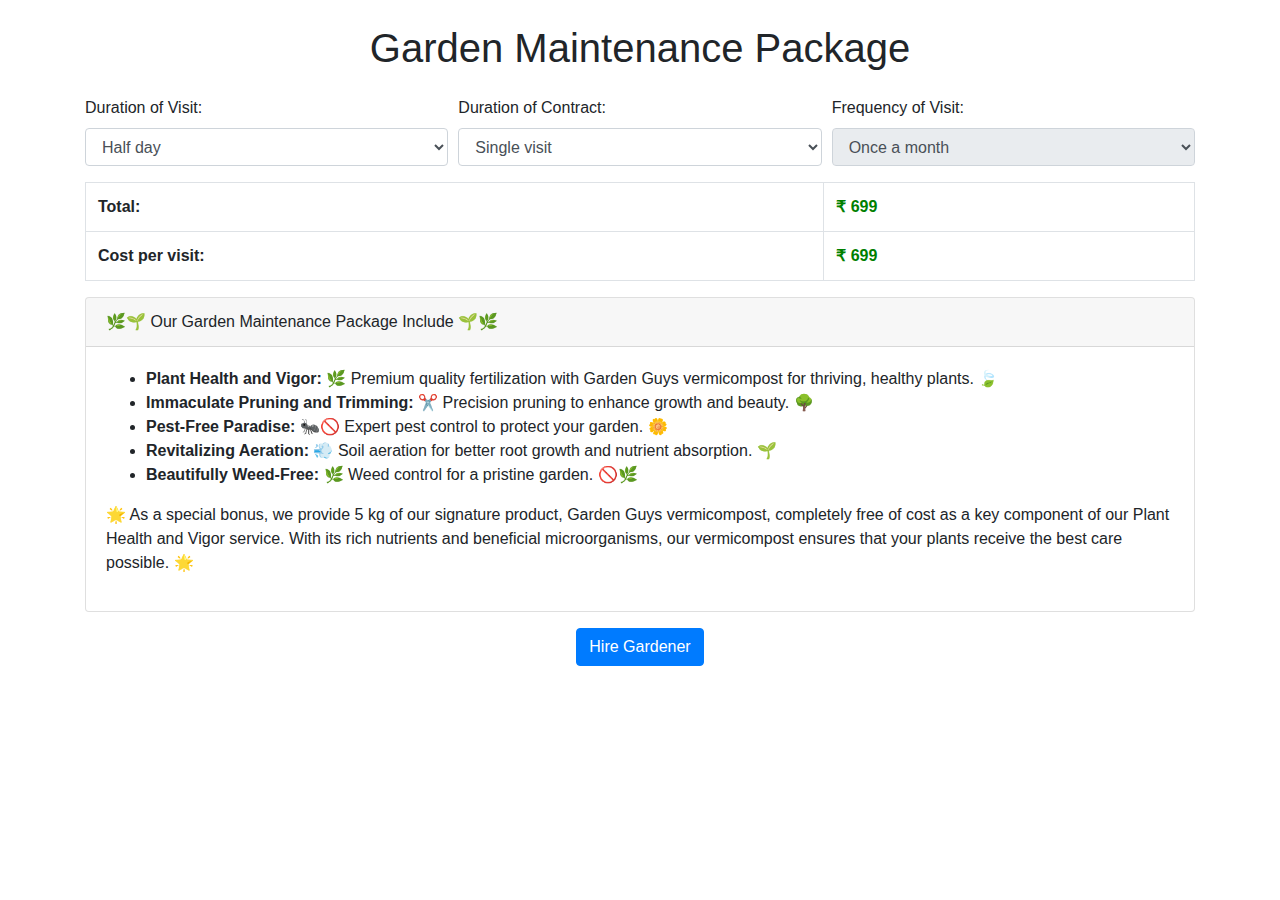
<file: maintenance-price-calculator.html>
<!DOCTYPE html>
<html>
  <head>
    <title>Garden Maintenance Package</title>
    <link
      rel="stylesheet"
      href="https://maxcdn.bootstrapcdn.com/bootstrap/4.5.2/css/bootstrap.min.css"
    />
  </head>
  <body>
    <div class="container">
      <h1 class="text-center my-4">Garden Maintenance Package</h1>
      <form id="packageCalculatorForm">
        <div class="form-row">
          <div class="form-group col-md-4">
            <label for="durationOfVisit">Duration of Visit:</label>
            <select
              class="form-control"
              id="durationOfVisit"
              name="durationOfVisit"
            >
              <option value="halfDay">Half day</option>
              <option value="fullDay">Full day</option>
            </select>
          </div>

          <div class="form-group col-md-4">
            <label for="durationOfContract">Duration of Contract:</label>
            <select
              class="form-control"
              id="durationOfContract"
              name="durationOfContract"
            >
              <option value="singleVisit">Single visit</option>
              <option value="threeMonths">3 months</option>
              <option value="sixMonths">6 months</option>
              <option value="twelveMonths">12 months</option>
            </select>
          </div>

          <div class="form-group col-md-4">
            <label for="frequencyOfVisit">Frequency of Visit:</label>
            <select
              class="form-control"
              id="frequencyOfVisit"
              name="frequencyOfVisit"
            >
              <option value="onceAMonth">Once a month</option>
              <option value="twiceAMonth">Twice a month</option>
              <option value="fourTimesAMonth">Four times a month</option>
            </select>
          </div>
        </div>
      </form>

      <table class="table table-bordered">
        <tr>
          <th>Total:</th>
          <td>
            <span
              id="discountedTotalPrice"
              style="font-weight: bold; color: green"
            ></span>
            <s><span id="actualTotalPrice" style="opacity: 0.5"></span></s>
            <span id="totalDiscount"></span>
          </td>
        </tr>
        <tr>
          <th>Cost per visit:</th>
          <td>
            <span
              id="effectiveCostPerVisit"
              style="font-weight: bold; color: green"
            ></span>
            <s><span id="realCostPerVisit" style="opacity: 0.5"></span></s>
          </td>
        </tr>
      </table>

      <!-- Wide card component -->
      <div class="card">
        <div class="card-header">
          🌿🌱 Our Garden Maintenance Package Include 🌱🌿
        </div>
        <div class="card-body">
          <div class="card-content">
            <ul>
              <li>
                <i class="far fa-leaf"></i>
                <strong>Plant Health and Vigor:</strong> 🌿 Premium quality
                fertilization with Garden Guys vermicompost for thriving,
                healthy plants. 🍃
              </li>
              <li>
                <i class="fas fa-cut"></i>
                <strong>Immaculate Pruning and Trimming:</strong> ✂️ Precision
                pruning to enhance growth and beauty. 🌳
              </li>
              <li>
                <i class="fas fa-bug"></i>
                <strong>Pest-Free Paradise:</strong> 🐜🚫 Expert pest control to
                protect your garden. 🌼
              </li>
              <li>
                <i class="fas fa-wind"></i>
                <strong>Revitalizing Aeration:</strong> 💨 Soil aeration for
                better root growth and nutrient absorption. 🌱
              </li>
              <li>
                <i class="fas fa-seedling"></i>
                <strong>Beautifully Weed-Free:</strong> 🌿 Weed control for a
                pristine garden. 🚫🌿
              </li>
            </ul>
            <p>
              🌟 As a special bonus, we provide 5 kg of our signature product,
              Garden Guys vermicompost, completely free of cost as a key
              component of our Plant Health and Vigor service. With its rich
              nutrients and beneficial microorganisms, our vermicompost ensures
              that your plants receive the best care possible. 🌟
            </p>
          </div>
        </div>
      </div>
      <!-- End of wide card component -->

      <div class="text-center">
        <!-- Wrap the button inside a div with text-center class -->
        <!-- "Hire Gardener" button -->
        <button type="button" class="btn btn-primary mt-3" id="hireGardenerBtn">
          Hire Gardener
        </button>
      </div>
      <!-- End of the div with text-center class -->

      <!-- Bootstrap Modal (Popup) -->
      <div
        class="modal fade"
        id="confirmationModal"
        tabindex="-1"
        role="dialog"
        aria-labelledby="confirmationModalLabel"
        aria-hidden="true"
      >
        <div class="modal-dialog" role="document">
          <div class="modal-content">
            <div class="modal-header">
              <h5 class="modal-title" id="confirmationModalLabel">
                Schedule a visit
              </h5>
              <button
                type="button"
                class="close"
                data-dismiss="modal"
                aria-label="Close"
              >
                <span aria-hidden="true">&times;</span>
              </button>
            </div>
            <div class="modal-body">
              <p>You have selected the following options:</p>
              <ul>
                <li><span id="selectedDurationOfVisitText"></span></li>
                <li><span id="selectedDurationOfContractText"></span></li>
                <li><span id="selectedFrequencyOfVisitText"></span></li>
                <li><span id="discountedTotalPriceModal"></span></li>
              </ul>

              <!-- Form inside the modal -->
              <form
                id="hireGardenerForm"
                action="https://formspree.io/f/mqkoonje"
                method="POST"
              >
                <div class="form-group">
                  <label for="name"
                    >Name<span class="text-danger">*</span></label
                  >
                  <input
                    type="text"
                    class="form-control"
                    id="name"
                    name="name"
                    required
                  />
                </div>
                <div class="form-group">
                  <label for="phone"
                    >Phone Number<span class="text-danger">*</span></label
                  >
                  <input
                    type="number"
                    class="form-control"
                    id="phone"
                    name="phone"
                    required
                  />
                </div>
                <div class="form-group">
                  <label for="email">Email</label>
                  <input
                    type="email"
                    class="form-control"
                    id="email"
                    name="email"
                  />
                </div>

                <!-- take other input as well to send via form-->

                <input type="hidden" class="form-control"  id="selectedDurationOfVisitTextHid" name="Duration of Visit" />
                <input type="hidden" class="form-control" id="selectedDurationOfContractTextHid" name="Duration Of Contract" />
                <input type="hidden" class="form-control" id="selectedFrequencyOfVisitTextHid" name="Frequency Of Visit" />
                <input type="hidden" class="form-control" id="discountedTotalPriceModalHid" name="Total Price" />


                <button type="submit" class="btn btn-primary">
                  Schedule a visit
                </button>
              </form>
            </div>
          </div>
        </div>
      </div>
    </div>

    <script src="https://code.jquery.com/jquery-3.6.0.min.js"></script>
    <script src="https://maxcdn.bootstrapcdn.com/bootstrap/4.5.2/js/bootstrap.min.js"></script>

    <script src="script.js"></script>
  </body>
</html>
</file>
